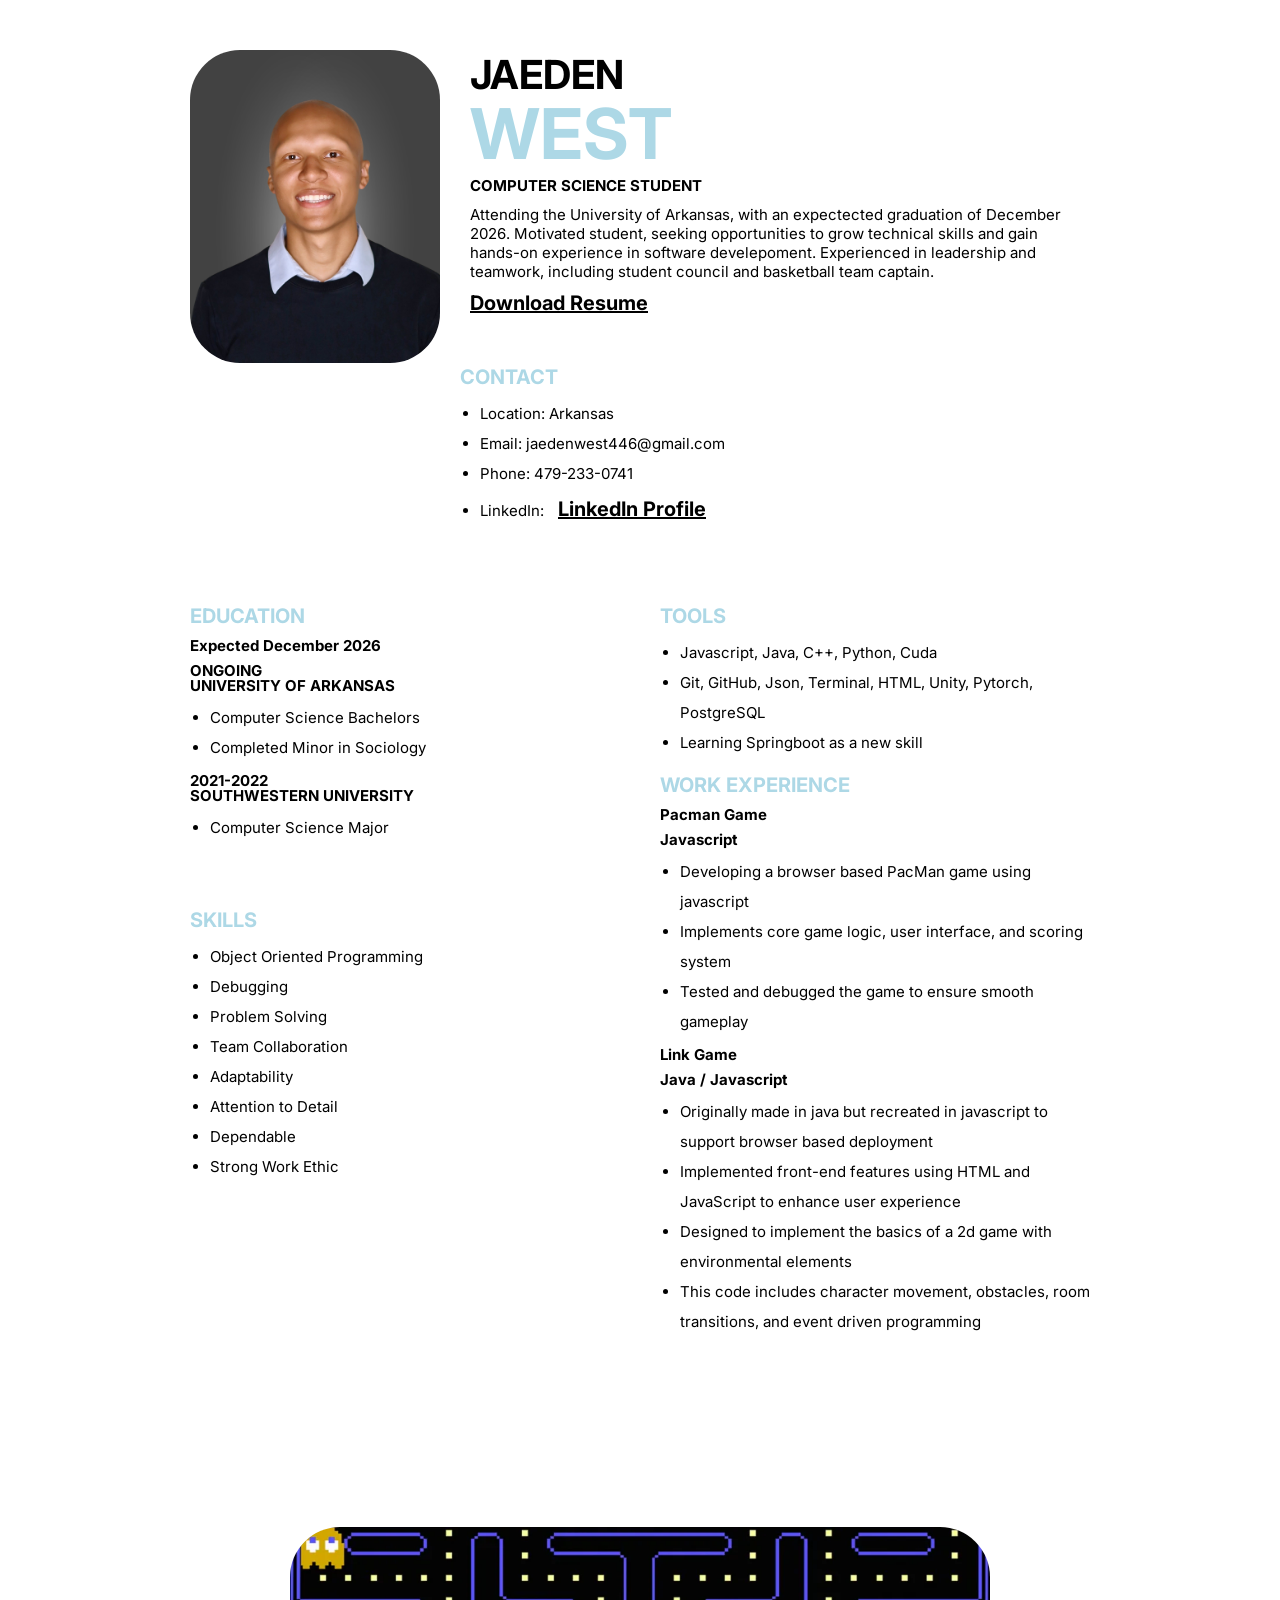
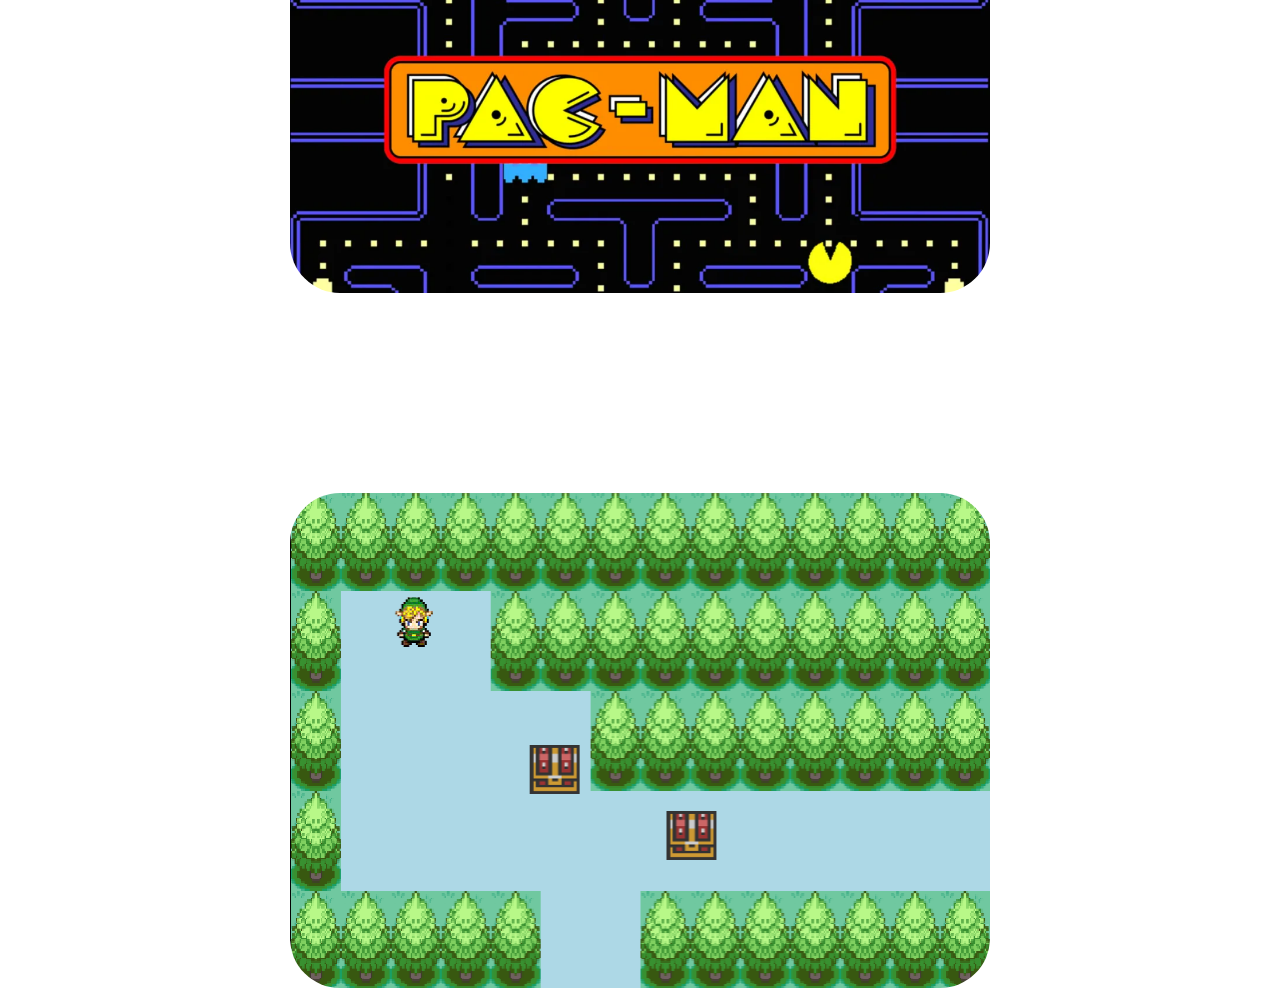
<file: index.html>
<!-- Jaeden West-->
<!DOCTYPE html>
<html lang="en">
  <head>
    <meta charset="UTF-8" />
    <meta name="viewport" content="width=device-width, initial-scale=1.0" />
    <meta name="description" content="This is Jaeden West's Resume" />
        <!-- Open Graph (link preview settings) -->
    <meta property="og:title" content="Jaeden's Resume" />
    <meta property="og:image" content="https://JaedenWest.github.io/Resume/Resume/images/Headshot.jpg?v=2" />
    <meta property="og:url" content="https://JaedenWest.github.io/JaedenWest/" />
    <meta property="og:type" content="website" />
    
    <title>Jaeden's Resume</title>
    <link rel="stylesheet" href="Resume/Resume.css" />
  </head>
  <body>
    <div class="container">
      <div class="profile">
        <div class="profile_container">
          <div class="profile_profileImg">
            <img src="Resume/images/Headshot.jpg" alt="Headshot Image" />
          </div>
          <div>
            <h1 class="profile_name">
              <span class="profile_name_firstName">Jaeden</span>
              <span class="profile_name_lastName">West </span>
            </h1>
            <p class="profile_title">Computer Science Student</p>
            <p class="bio">
              Attending the University of Arkansas, with an expectected graduation of
              December 2026. Motivated student, seeking opportunities to grow technical skills
              and gain hands-on experience in software develepoment. 
              Experienced in leadership and teamwork, including 
              student council and basketball team captain.
            </p>
            <a
              class="downloadbutton"
              href="Resume/images/blueResume.pdf"
              download="Resume.pdf"
              >Download Resume</a
            >
            <div class="ContactInfo">
          <h3 class="title">Contact</h3>
          <ul class="bulletpoint_style bio">
            <li>Location: Arkansas</li>
            <li>Email: jaedenwest446@gmail.com </li>
            <li>Phone: 479-233-0741</li>
            <li>LinkedIn: <a href="https://www.linkedin.com/in/jaeden-west-667227360/">LinkedIn Profile</a></li>

          </ul>
        </div>
          </div>
        </div>
      </div>
      <div class = "group-1">
        <div class="Education">
          <h3 class="title">Education</h3>
          <div class="education_item">
            <h4 class="subtitle">Expected December 2026
              <br> 
            </h4>

          </div>
            <div class="education_item">
            <h4 class="subtitle">ONGOING
              <br> UNIVERSITY OF ARKANSAS
              <ul class="bulletpoint_style bio">
              <li>Computer Science Bachelors</li>
              <li>Completed Minor in Sociology</li>
              </ul>
            </h4>
          </div>
            <div class="education_item">
            <h4 class="subtitle">2021-2022
              <br> SOUTHWESTERN UNIVERSITY
              <ul class="bulletpoint_style bio">
              <li>Computer Science Major</li>
              </ul>
            </h4>            
          </div>
        </div>
        <div class="Skills">
          <h3 class="title">Skills</h3>
          <ul class="bulletpoint_style bio">
            <li> Object Oriented Programming</li>
            <li> Debugging</li>
            <li> Problem Solving</li>
            <li> Team Collaboration</li>
            <li> Adaptability</li>
            <li> Attention to Detail</li>
            <li> Dependable</li>
            <li> Strong Work Ethic</li>
          
          </div>
      </div>
        <div class="group-2">
          <div class="Tools"> 
            <h3 class="title">Tools</h3>
            <ul class="bulletpoint_style bio">
              <li> Javascript, Java, C++, Python, Cuda</li>
              <li> Git, GitHub, Json, Terminal, HTML, Unity, Pytorch, PostgreSQL</li>
              <li> Learning Springboot as a new skill</li>
            </ul>
          </div>
          <div class="WorkEx">
            <h3 class="title">Work Experience</h3>
            <h4 class="subtitle">Pacman Game</h4>
            <h5 class="subtitle">Javascript</h5>
            <ul class="bulletpoint_style bio">
              <li>Developing a browser based PacMan game using javascript</li>
              <li>Implements core game logic, user interface, and scoring system</li>
              <li>Tested and debugged the game to ensure smooth gameplay</li>
            </ul>
            <h4 class="subtitle">Link Game</h4>
            <h5 class="subtitle">Java / Javascript</h5>
            <ul class="bulletpoint_style bio">
              <li>Originally made in java but recreated in javascript to support browser based deployment</li>
              <li>Implemented front-end features using HTML and JavaScript to enhance user experience</li>
              <li>Designed to implement the basics of a 2d game with environmental elements</li>
              <li>This code includes character movement, obstacles, room transitions, and event driven programming</li>
          </div>
      </div>
        <div class = "group-3">
        
      </div>
    </div>
    <div class="pacman_startImg">
      <img
        src="Resume/images/pacman_startImg.webp"
        alt="PacMan Game Image"
        usemap="#PacManMap"
      />
      <map name="PacManMap">
        <area
          shape="rect"
          coords="0,1,1200, 628"
          alt="PacMan Image"
          href="./Game/PacMan/PacMan.html" 
        />
      </map>
    </div>
    <div class="link_startImg">
      <img
        src="Resume/images/link_startImg.png"
        alt="Link Game Image"
        usemap="#LinkMap"
      />
      <map name="LinkMap">
        <area
          shape="rect"
          coords="0,1,1200, 628"
          alt="Link Image"
          href="./Game/Link/Link.html"
        />
      </map>
    </div>
  </body>
</html>
</file>
<file: Resume/Resume.css>
@import url('https://fonts.googleapis.com/css2?family=Inter:ital,opsz,wght@0,14..32,100..900;1,14..32,100..900&display=swap');
*{
    padding: 0;
    margin: 0;
    box-sizing: border-box;
}

:root{
    --primary-color: #7ca5ca;
    --secondary-color: #ffffff;
    --font-family: Inter, sans-serif;
}

html{
    font-size: 10px;

}
body{
    font-family:Inter, sans-serfif;
    
}

/* common styles */
img{
        width: 100%;
        border-radius: 50px;
        float: left;
        margin-right: 10px;
}
a{
    margin-left: 1rem;
    text-decoration: underline;
    color: black;
    font-weight: bold;
    font-size: 2rem;

}
.bio{
    margin-top: 1rem;
    margin-left: 1rem;
    font-size: 1.5rem;
    font-weight: 400;

}

/* layout */
.container{
    max-width: 1000px;
    width: 90%;
    margin: 0 auto;
    display: grid;
    padding: 5rem;
    grid-template-columns: 1fr 1fr;
    gap: 4rem;
}

@media only screen and (max-width: 768px){
    .container{
       width: 100%;
       padding: 2rem;

    }
}

.profile{
    grid-column: 1 / -1;
    margin-bottom: 2rem;
}
/* profile */
.profile_container{
    display: flex;
    gap: 2rem;
}
.profile_profileImg{
    max-width: 250px;
}
.pacman_startImg{
    display: grid;
    border-radius: 0px;
    max-width: 700px;
    margin-left: auto;
    margin-right: auto;
    margin-top: 10rem;
    margin-bottom: 20rem;
}
.link_startImg{
    display: grid;
    border-radius: 0px;
    max-width: 700px;
    margin-left: auto;
    margin-right: auto;
    
}
.profile_name_firstName{
    color: black;
    font-weight: bold;
    font-size: clamp(2rem, 8vw, 4rem);
    text-transform:uppercase;
    display:block;
    margin-left: 1rem;
    margin-bottom: -0.8rem;
}
.profile_name_lastName{
    color: lightblue;
    margin-left: 1rem;
    font-weight: bold;
    font-size: clamp(2.5rem, 15vw, 7rem);
    text-transform:uppercase;
    display:block;
}
.profile_title{
    margin-left: 1rem;
    font-size: 1.5rem;
    font-weight: bold;
    text-transform:uppercase;
}

.title{
    margin-top: 1.5rem;
    color: lightblue;
    font-weight: 700;
    font-size: 2rem;
    text-transform: uppercase;
}
.downloadbutton{
    display: block;
    text-decoration: underline;
    margin-top: 1rem;
    margin-bottom: 5rem;

}


@media only screen and (max-width: 768px){
    .profile_container{
        flex-direction: column;
        align-items: center;
        text-align: center;
    }

}

.bulletpoint_style{
    margin-top: 1rem;
    margin-left: 2rem;
    line-height: 2;
}

.subtitle{
    margin-top: 1rem;
    line-height: 1;
    font-size: 1.5rem;
}

.group-1{
    display: flex;
    flex-direction: column;
    gap: 5rem;
}
</file>
